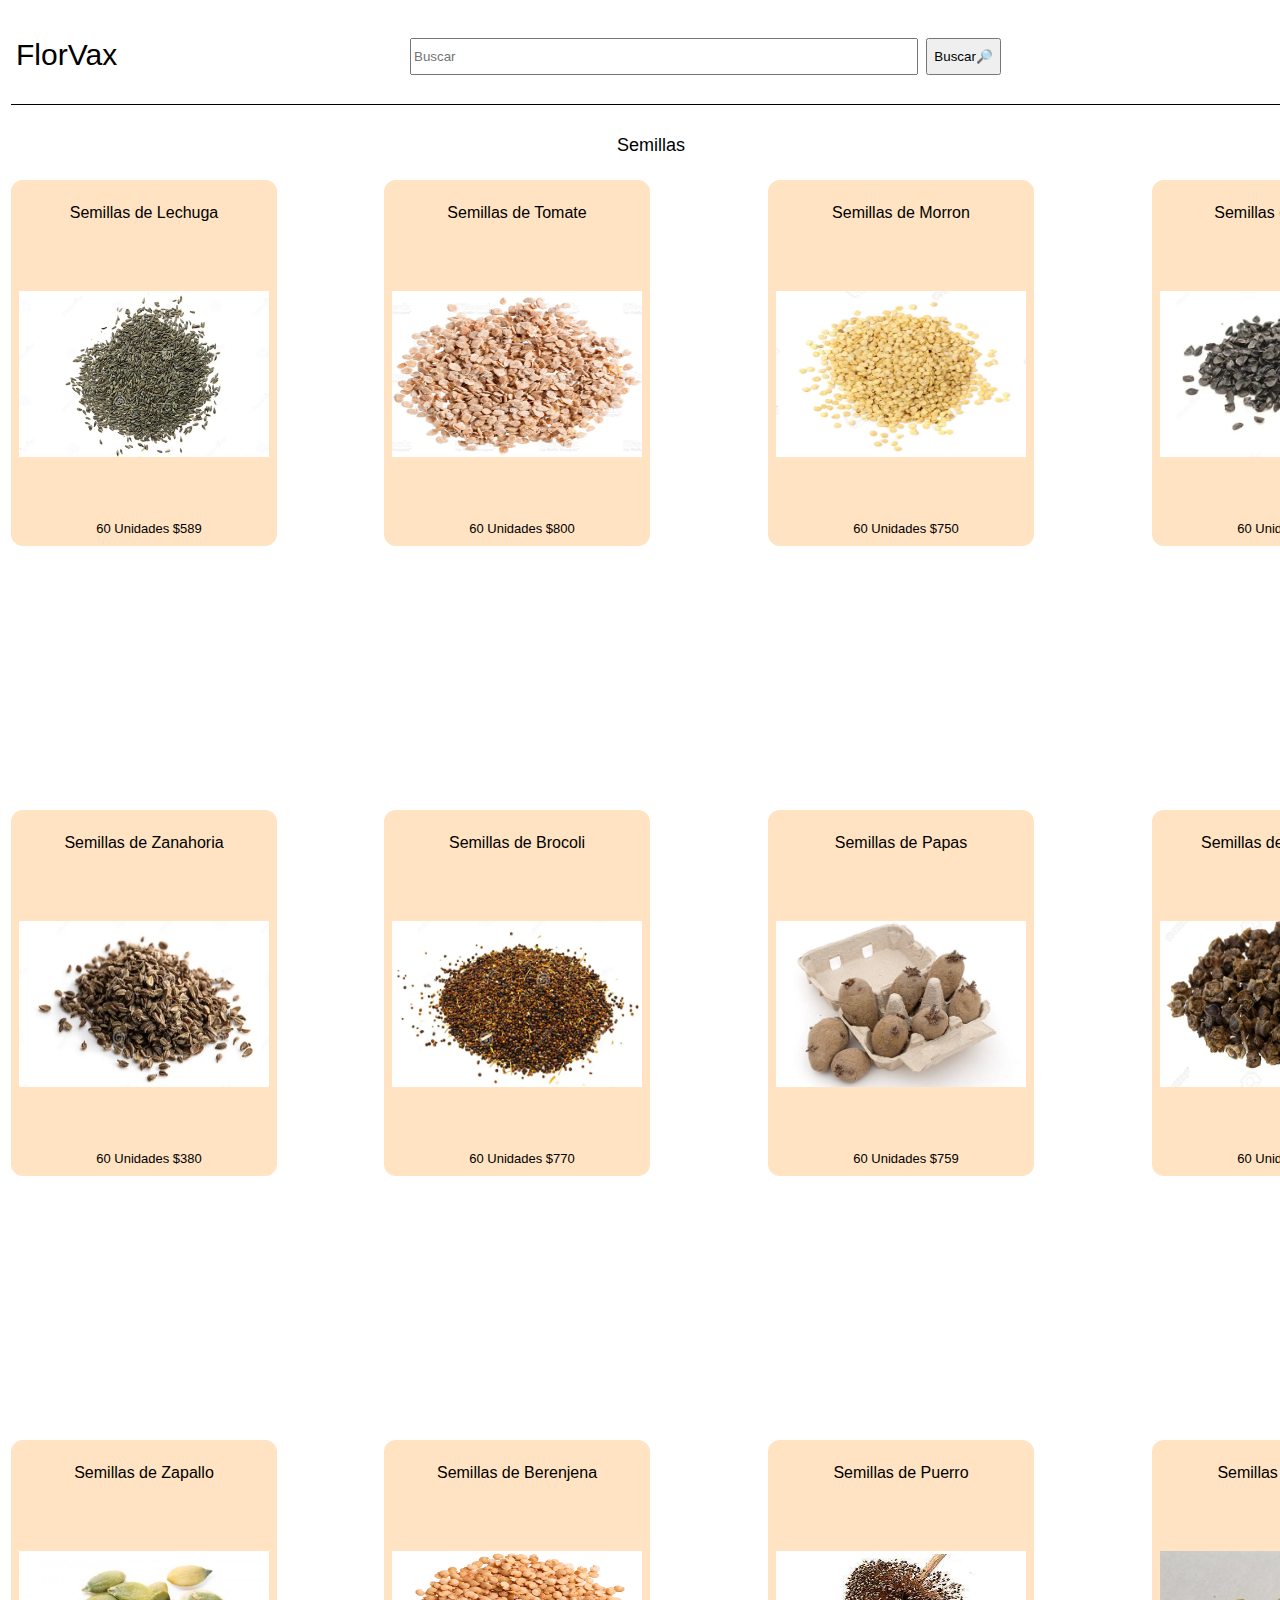
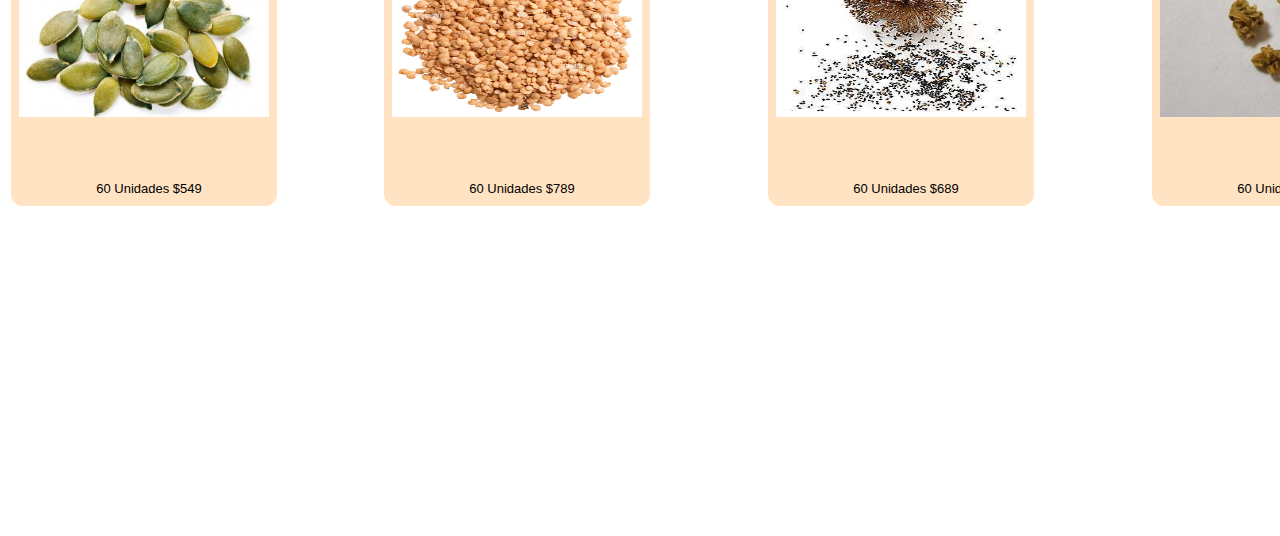
<file: Proyecto/index.html>
<!DOCTYPE html>
<html lang="en">
<head>
    <meta charset="UTF-8">
    <meta name="viewport" content="width=device-width, initial-scale=1.0">
    <title>Document</title>
    <link rel="stylesheet" href="../Proyecto/CSS/5-7.css">
    
</head>
<body style="font-family: Verdana, Geneva, Tahoma, sans-serif;">
  
        <table width="1900" height="900">
            
                
           <tr height="10%">
            <td colspan="2" width="50%" >
                    <menu>
                        
                        <div class="container">   
                        <ul>
                            <li class="dropdown">
                                <a><img src="../Proyecto/IMG/categoria.png" alt="" width="40px"></a>
                                <div class="dropdown-content">
                                    <a href="#">Semillas</a>
                                    <a href="#">Herramientas</a>
                                </div>
                                </li>
                            <li><a href=""><img src="../Proyecto/IMG/carrito.png" alt="" width="40px">  </a></li>
                            <li><a href=""><img src="../Proyecto/IMG/usuario.png" alt="" width="40px"></a></li>
                        <div class="puf">
                                <input id="buscar" placeholder="Buscar" class="buscar" style="width: 500px; height: 31px;">
                                <button id="btn" class="btn" style="height: 37px;">Buscar🔎</button>
                </div>
                            <p style="position: absolute;
                                top: 8px;
                                left: 16px;
                                font-size: 18px; font-size: 30px;">FlorVax</p>
                          </ul>
                    </div>
                </menu>
            </td>
                </tr>
        <div class="info">
           <tr height="80%"><td colspan="2" width="50%">
            <div class="arriba">
                Semillas
            </div>
            
            <a href="#" class="a">
            <div class="belen">
                <p>Semillas de Lechuga</p>
                <div class="imgg">
                <img src="../Proyecto/IMG/lechuga.png" alt="" width="250px">
                </div>
                <p class="precioL">60 Unidades $589</p>
            </div>
        </a>
    
        <a href="#" class="a">
            <div class="tomate">
                <p>Semillas de Tomate</p>
                <div class="imgg">
                    <img src="../Proyecto/IMG/tomate.png" alt="" width="250px" height="166px">
                    </div>
                <p class="precioL">60 Unidades $800</p>
            </div>
        </a>
        <a href="#" class="a">
            <div class="morron">
                <p>Semillas de Morron</p>
                <div class="imgg">
                    <img src="../Proyecto/IMG/morron.png" alt="" width="250px" height="166px">
                    </div>
                <p class="precioL">60 Unidades $750</p>
            </div>
        </a>
        <a href="#" class="a">
            <div class="cebolla">
                <p>Semillas de Cebolla</p>
                <div class="imgg">
                    <img src="../Proyecto/IMG/cebolla.png" alt="" width="250px" height="166px">
                    </div>
                <p class="precioL">60 Unidades $940</p>
            </div>
        </a>
        <a href="#" class="a">
            <div class="champiñon">
                <p>Semillas de Champiñon</p>
                <div class="imgg">
                    <img src="../Proyecto/IMG/champiñon.png" alt="" width="250px" height="166px">
                    </div>
                <p class="precioL">60 Unidades $300</p>
            </div>
        </a>
        <a href="#" class="a">
            <div class="zanahoria">
                <p>Semillas de Zanahoria</p>
                <div class="imgg">
                    <img src="../Proyecto/IMG/zanahoria.png" alt="" width="250px" height="166px">
                    </div>
                <p class="precioL">60 Unidades $380</p>
            </div>
        </a>
        <a href="#" class="a">
            <div class="brocoli">
                <p>Semillas de Brocoli</p>
                <div class="imgg">
                    <img src="../Proyecto/IMG/brocoli.png" alt="" width="250px" height="166px">
                    </div>
                <p class="precioL">60 Unidades $770</p>
            </div>
        </a>
        <a href="#" class="a">
            <div class="papa">
                <p>Semillas de Papas</p>
                <div class="imgg">
                    <img src="../Proyecto/IMG/papa.png" alt="" width="250px" height="166px">
                    </div>
                <p class="precioL">60 Unidades $759</p>
            </div>
        </a>
        <a href="#" class="a">
            <div class="remolacha" a>
                <p>Semillas de Remolacha</p>
                <div class="imgg">
                    <img src="../Proyecto/IMG/remolacha.png" alt="" width="250px" height="166px">
                    </div>
                <p class="precioL">60 Unidades $620</p>
            </div>
        </a>
        <a href="#" class="a">
            <div class="coliflor">
                <p>Semillas de Coliflor</p>
                <div class="imgg">
                    <img src="../Proyecto/IMG/coliflor.png" alt="" width="250px" height="166px">
                    </div>
                <p class="precioL">60 Unidades $540</p>
            </div>
        </a>
        <a href="#" class="a">
            <div class="zapallo">
                <p>Semillas de Zapallo</p>
                <div class="imgg">
                    <img src="../Proyecto/IMG/zapallo.png" alt="" width="250px" height="166px">
                    </div>
                <p class="precioL">60 Unidades $549</p>
            </div>
        </a>
        <a href="#" class="a">
            <div class="berenjena">
                <p>Semillas de Berenjena</p>
                <div class="imgg">
                    <img src="../Proyecto/IMG/berenjena.png" alt="" width="250px" height="166px">
                    </div>
                <p class="precioL">60 Unidades $789</p>
            </div>
        </a>
        <a href="#" class="a">
            <div class="puerro">
                <p>Semillas de Puerro</p>
                <div class="imgg">
                    <img src="../Proyecto/IMG/puerro.png" alt="" width="250px" height="166px">
                    </div>
                <p class="precioL">60 Unidades $689</p>
            </div>
        </a>
        <a href="#" class="a">
            <div class="acelga">
                <p>Semillas de Acelga</p>
                <div class="imgg">
                    <img src="../Proyecto/IMG/acelga.png" alt="" width="250px" height="166px">
                    </div>
                <p class="precioL">60 Unidades $580</p>
            </div>
        </a>
        <a href="#" class="a">
            <div class="verdeo">
                <p>Semillas de Verdeo</p>
                <div class="imgg">
                    <img src="../Proyecto/IMG/verdeo.png" alt="" width="250px" height="166px">
                    </div>
                <p class="precioL">60 Unidades $489</p>
            </div>
        </a>
           </td>
        </tr>

    
        </table>
    
    
</body>
</html>
</file>
<file: Proyecto/CSS/5-7.css>
menu{
    border-bottom: 1px solid rgb(0, 0, 0);
}
.container{
    display: flex;
    justify-content: right;
}



  
  
  ul {
    list-style-type: none;
    margin: 0;
    padding: 0;
    overflow: hidden;
    background-color: #ffffff;
  }
  
  li {
    float: left;
  }
  
  li a, .dropbtn {
    display: inline-block;
    color: rgb(0, 0, 0);
    text-align: center;
    padding: 14px 16px;
    text-decoration: none;
  }
   .dropdown:hover .dropbtn {
    background-color: rgb(240, 240, 240);
  }
  
  li.dropdown {
    display: inline-block;
  }
  
  .dropdown-content {
    display: none;
    position: absolute;
    background-color: #f9f9f9;
    min-width: 160px;
    box-shadow: 0px 8px 16px 0px rgba(0,0,0,0.2);
    z-index: 1;
  }
  
  .dropdown-content a {
    color: black;
    padding: 12px 16px;
    text-decoration: none;
    display: block;
    text-align: left;
  }
  
  .dropdown-content a:hover {background-color: #f1f1f1;}
  
  .dropdown:hover .dropdown-content {
    display: block;
  }
  .puf {
    position: absolute;
    top: 34px;
    left: 410px;
    font-size: 18px; font-size: 30px
  }

  .arriba{
    
      position: absolute;
      top: 15%;
      width: 100%;
      text-align: center;
      font-size: 18px;
    
  }
  .belen {
    border-style: solid;
    border-color: rgb(255, 227, 194);
    background-color: rgb(255, 227, 194);
    border-radius: 12px;
    padding: 5px;
    width: 250px;
    height: 350px;
    position: absolute;
    top: 20%;
    text-align: center;

  
  }
  p.precioL{
    padding: 5px;
  width: 250px;
  height: 350px;
  position: absolute;
  top: 89%;
  text-align: center;
  font-size: 13px;
  }
  .tomate {
    border-style: solid;
    border-color: rgb(255, 227, 194);
    background-color: rgb(255, 227, 194);
    border-radius: 12px;
    padding: 5px;
    width: 250px;
    height: 350px;
    position: absolute;
    top: 20%;
    left: 30%;
    text-align: center;
  }
  
  .morron {
    border-style: solid;
    border-color: rgb(255, 227, 194);
    background-color: rgb(255, 227, 194);
    border-radius: 12px;
    padding: 5px;
    width: 250px;
    height: 350px;
    position: absolute;
    top: 20%;
    left: 60%;
    text-align: center;
  }
  .cebolla {
    border-style: solid;
    border-color: rgb(255, 227, 194);
    background-color: rgb(255, 227, 194);
    border-radius: 12px;
    padding: 5px;
    width: 250px;
    height: 350px;
    position: absolute;
    top: 20%;
    left: 90%;
    text-align: center;
  }
  .champiñon{
    border-style: solid;
    border-color: rgb(255, 227, 194);
    background-color: rgb(255, 227, 194);
    border-radius: 12px;
    padding: 5px;
    width: 250px;
    height: 350px;
    position: absolute;
    top: 20%;
    left: 120%;
    text-align: center;
  }
  .zanahoria{
    border-style: solid;
    border-color: rgb(255, 227, 194);
    background-color: rgb(255, 227, 194);
    border-radius: 12px;
    padding: 5px;
    width: 250px;
    height: 350px;
    position: absolute;
    top: 90%;
    text-align: center;
  }
  .brocoli{
    border-style: solid;
    border-color: rgb(255, 227, 194);
    background-color: rgb(255, 227, 194);
    border-radius: 12px;
    padding: 5px;
    width: 250px;
    height: 350px;
    position: absolute;
    top: 90%;
    left: 30%;
    text-align: center;
  }
  .papa{
    border-style: solid;
    border-color: rgb(255, 227, 194);
    background-color: rgb(255, 227, 194);
    border-radius: 12px;
    padding: 5px;
    width: 250px;
    height: 350px;
    position: absolute;
    top: 90%;
    left: 60%;
    text-align: center;
  }
  .remolacha{
    border-style: solid;
    border-color: rgb(255, 227, 194);
    background-color: rgb(255, 227, 194);
    border-radius: 12px;
    padding: 5px;
    width: 250px;
    height: 350px;
    position: absolute;
    top: 90%;
    left: 90%;
    text-align: center;
  }
  .coliflor{
    border-style: solid;
    border-color: rgb(255, 227, 194);
    background-color: rgb(255, 227, 194);
    border-radius: 12px;
    padding: 5px;
    width: 250px;
    height: 350px;
    position: absolute;
    top: 90%;
    left: 120%;
    text-align: center;
  }
  .zapallo{
    border-style: solid;
    border-color: rgb(255, 227, 194);
    background-color: rgb(255, 227, 194);
    border-radius: 12px;
    padding: 5px;
    width: 250px;
    height: 350px;
    position: absolute;
    top: 160%;
    text-align: center;
  }
  .berenjena{
    border-style: solid;
    border-color: rgb(255, 227, 194);
    background-color: rgb(255, 227, 194);
    border-radius: 12px;
    padding: 5px;
    width: 250px;
    height: 350px;
    position: absolute;
    top: 160%;
    left: 30%;
    text-align: center;
  }
  .puerro{
    border-style: solid;
    border-color: rgb(255, 227, 194);
    background-color: rgb(255, 227, 194);
    border-radius: 12px;
    padding: 5px;
    width: 250px;
    height: 350px;
    position: absolute;
    top: 160%;
    left: 60%;
    text-align: center;
  }
  .acelga{
    border-style: solid;
    border-color: rgb(255, 227, 194);
    background-color: rgb(255, 227, 194);
    border-radius: 12px;
    padding: 5px;
    width: 250px;
    height: 350px;
    position: absolute;
    top: 160%;
    left: 90%;
    text-align: center;
  }
  .verdeo{
    border-style: solid;
    border-color: rgb(255, 227, 194);
    background-color: rgb(255, 227, 194);
    border-radius: 12px;
    padding: 5px;
    width: 250px;
    height: 350px;
    position: absolute;
    top: 160%;
    left: 120%;
    text-align: center;
  }
  .imgg{
    width: 250px;
    position: absolute; 
    top: 30%;
  }
  .abajo{
    position: absolute;
      top: 220%;
      width: 100%;
      text-align: center;
      font-size: 15px;
      
  }
  .a{
    text-decoration: none;
    color: black;
  }
</file>
